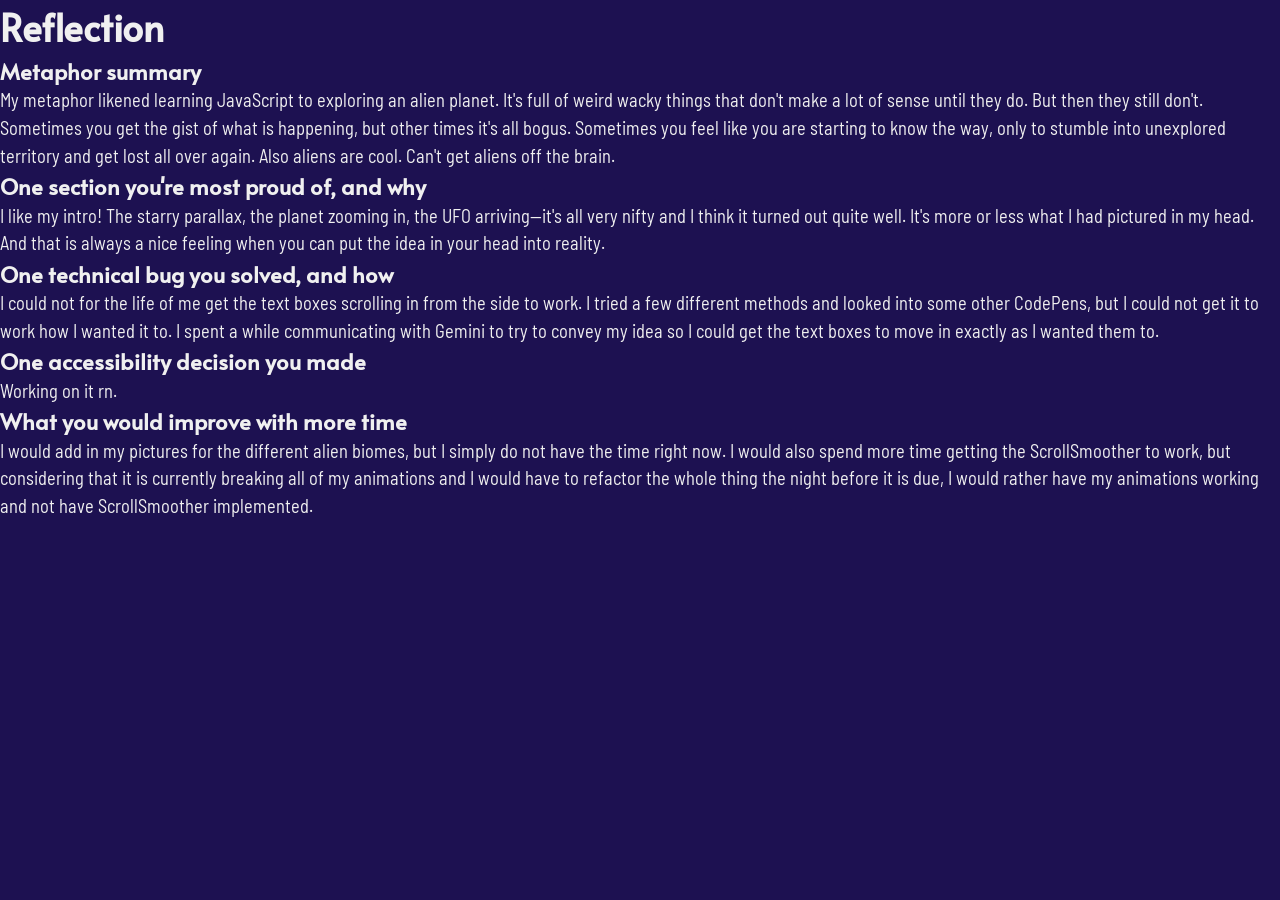
<file: lost-in-the-scroll/reflection.html>
<!DOCTYPE html>
<html lang="en">
<head>
    <meta charset="UTF-8" />
    <meta name="viewport" content="width=device-width, initial-scale=1.0" />
    <link rel="preconnect" href="https://fonts.googleapis.com" />
    <link rel="preconnect" href="https://fonts.gstatic.com" crossorigin />
    <link
      href="https://fonts.googleapis.com/css2?family=Alata&family=Barlow+Semi+Condensed:ital,wght@0,100;0,200;0,300;0,400;0,500;0,600;0,700;0,800;0,900;1,100;1,200;1,300;1,400;1,500;1,600;1,700;1,800;1,900&display=swap"
      rel="stylesheet"
    />

    <link rel="stylesheet" href="styles/reset.css" />
    <link rel="stylesheet" href="styles/variables.css" />
    <link rel="stylesheet" href="styles/styles.css" />
    <title>Reflection</title>
</head>
<body>
    <h1>Reflection</h1>
    <h3>Metaphor summary</h3>
    <p>My metaphor likened learning JavaScript to exploring an alien planet. It's full of weird wacky things that don't make a lot of sense until they do. But then they still don't. Sometimes you get the gist of what is happening, but other times it's all bogus. Sometimes you feel like you are starting to know the way, only to stumble into unexplored territory and get lost all over again. Also aliens are cool. Can't get aliens off the brain.</p>

    <h3>One section you're most proud of, and why</h3>
    <p>I like my intro! The starry parallax, the planet zooming in, the UFO arriving&mdash;it's all very nifty and I think it turned out quite well. It's more or less what I had pictured in my head. And that is always a nice feeling when you can put the idea in your head into reality.</p>

    <h3>One technical bug you solved, and how</h3>
    <p>I could not for the life of me get the text boxes scrolling in from the side to work. I tried a few different methods and looked into some other CodePens, but I could not get it to work how I wanted it to. I spent a while communicating with Gemini to try to convey my idea so I could get the text boxes to move in exactly as I wanted them to.</p>

    <h3>One accessibility decision you made</h3>
    <p>Working on it rn.</p>

    <h3>What you would improve with more time</h3>
    <p>I would add in my pictures for the different alien biomes, but I simply do not have the time right now. I would also spend more time getting the ScrollSmoother to work, but considering that it is currently breaking all of my animations and I would have to refactor the whole thing the night before it is due, I would rather have my animations working and not have ScrollSmoother implemented.</p>

</body>
</html>
</file>
<file: lost-in-the-scroll/styles/variables.css>
/* VARIABLES */
:root {
  --brightpurple:#674ae8;
  --lightpurple:#a894ff;
  --darkpurple:#31236f;
  --darkerpurple:#1d1151;
  --darkestpurple: #1a1a2e;
  --brightpink:#fc76b1;
  --mediumpink:#f25c9e;
  --lightpink:#ffbcd9;
  --darkpink:#863056;
  --brightorange:#ff8149;
  --lightorange:#ffbd9f;
  --darkorange:#73381d;
  --brightgreen:#4ff3b1;
  --lightgreen:#abf2d6;
  --darkgreen:#196144;
  --brightyellow:#ffca42;
  --lightyellow:#ffe093;
  --darkyellow:#7b601c;
  

  --background:var(--darkerpurple);
  --textbg:var(--brightyellow);
  --textbg-hover: var(--lightyellow);
  --textcolor:var(--darkpurple);
  --lenscolor:var(--darkpink);
  --colorswap-bright: var(--brightgreen);
  --colorswap-light: var(--lightgreen);
  --colorswap-bright-alt: var(--brightorange);
  --starscolor: #FFF;

  --fonts__headingfont:Alata;
  --fonts__bodyfont:Barlow Semi Condensed;
  --typesizes__bodysize:[object Object];
  --typesizes__h1size:[object Object];
  --typesizes__h2size:[object Object];
  --typesizes__h3size:[object Object];
  --typesizes__captionsize:[object Object];

  --sizes:16px;
  --sizexs:8px;
  --sizem:24px;
  --sizel:32px;
  --sizexl:48px;
  --sizexxl:64px;
}


/* LIGHT MODE */
[data-theme="light"] {
  --background:var(--brightyellow);
  --textbg:var(--darkpurple);
  --textbg-hover: var(--darkestpurple);
  --textcolor:var(--brightyellow);
  --lenscolor:var(--mediumpink);
  --colorswap-bright: var(--brightgreen);
  --colorswap-light: var(--lightgreen);
  --colorswap-bright-alt: var(--brightorange);
  --starscolor: var(--darkpurple);

}

/* DARK MODE */
[data-theme="dark"] {
   --background:var(--darkerpurple);
  --textbg:var(--brightyellow);
  --textbg-hover: var(--lightyellow);
  --textcolor:var(--darkpurple);
  --lenscolor:var(--darkpink);
  --colorswap-bright: var(--brightgreen);
  --colorswap-light: var(--lightgreen);
  --colorswap-bright-alt: var(--brightorange);
  --starscolor: #FFF;

}
</file>
<file: lost-in-the-scroll/styles/styles.css>
@import "./variables.css";
@import "./reset.css";

/*STARTER CODE*/
* {
  margin: 0;
  padding: 0;
  box-sizing: border-box;
}
html {
  scroll-behavior: auto !important; 
}

body {
  /*   font-family: system-ui, sans-serif; */
  color: #f0f0f0;
  background: var(--background);
  font-family: "Barlow Semi Condensed", system-ui, sans-serif;
  font-size: 1.15rem;
  height: auto;
}
.hidden {
  display: none;
}
/* THEME SWITCHER MENU */
.dropdown-container {
  color: var(--textcolor);
  width: fit-content;
  min-width: 80px;
  display: flex;
  flex-direction: column;
  justify-content: center;
  align-items: center;
  position: relative;
  background: var(--textbg);
  text-align: center;
  z-index: 9999;
  pointer-events: auto;
}
.menu-label {
  font-weight: 600;
  background-color: var(--textbg);
  cursor: pointer;
   transition: all 0.4s ease;
   width: 100%;
  padding: var(--sizexs);
}
.dropdown-options {
  display: none;
  position: absolute;
  background-color: var(--textbg);
  color: var(--textcolor);
  border: 1px solid (--textcolor);
  width: 100%;
  box-shadow: 0px 10px 16px 0px rgba(0,0,0,0.2);
  top: calc(100% + 5px);
  overflow: hidden;
  z-index: 10000;
  pointer-events: auto;
}
.dropdown-container.open .dropdown-options {
  display: flex;
  flex-direction: column;
}
.theme-btn {
  border: inherit;
  background: none;
  color: inherit;
  border-top: 1px solid var(--darkestpurple);
  padding: var(--sizexs);
  width: 100%;
  text-align: left;
  cursor: pointer;
  transition: background-color 0.3s ease;
}
.theme-btn:hover {
  background-color: var(--lightgreen);
  color: var(--darkpurple);
}
.theme-btn.active {
  background-color: var(--brightgreen);
  color: var(--darkpurple);
}






 /*BACKGROUND & PARALLEX ELEMENTS*/
.star-container {
  position: relative;
  height: auto;
  overflow: visible !important;
}

/* The scene container */
.parallax-scene {
  position: relative;
  height: auto;
  min-height: 600vh;
  /* overflow: hidden; */
}

/* All layers fill the scene */
.layer {
  position: absolute;
  inset: 0;
  display: flex;
  align-items: center;
  justify-content: center;
}

.star-layer {
  position: fixed;
  top: 0;
  left: 0;
  width: 100%;
  height: 100vh;
  pointer-events: none;
  z-index: -1;
}
#stars,
#stars2,
#stars3 {
  overflow: visible;
  position: fixed;
}

/* Background layer */
#stars {
  width: 1px;
  height: 1px;
}
#stars2 {
  width: 2px;
  height: 2px;
}

/* Foreground layer */
.layer--fg {
  position: absolute;
  z-index: 4;
}
#stars3 {
  width: 3px;
  height: 3px;
}
.fg-text {
  text-align: center;
  text-shadow: 2px 2px var(--background);
  position: absolute;
  top: 50vh;
  color: var(--textbg);
}
.fg-heading {
  font-size: 4rem;
  font-weight: 900;
}

/* PLANET */
#planet {
  height: 150vh;
  position: fixed;
  top: 50%;
  right: 0;
  z-index: 3;
  visibility: hidden;
  opacity: 0;
  scale:0;
}

/* LENS */
#lens {
  position: fixed;
  top: -100%;
  right: 0;
  z-index: 10;
  width: 25%;
  height: fit-content;
}
#lens image {
  display: none;
}


/*INTRO UFO SECTION & TEXT COLUMN*/
.column {
  width: 70%;
  max-width: 70%;
  position: relative;
  height: auto;
  min-height: 100vh;
  top: 200vh;
}
.chapter {
  width: 80%;
}

.text-box {
  position: absolute;
  top: 70%;
  left: 50%;
  background: var(--textbg);
  color: var(--textcolor);
  padding: var(--sizel);
  width: 90%;
  z-index: 20;
  visibility: hidden;
}

#ufo {
  width: 60%;
  display: block;
  margin-left: auto;
  margin-right: auto;
  height: auto;
  min-height: 200px;
  flex-shrink: 0;
  overflow: visible;
  will-change: transform;
  z-index: 10;
  position: relative;
}

.fire2 {
  transform-origin: top center;
  transform: translateY(-100px);
  transform: translateX(-149px);
}
.fire1, .fire2 {
  stroke: var(--colorswap-light);
}
.brightgreen{
  fill: var(--colorswap-bright);
}
.brightorange{
  fill: var(--colorswap-bright-alt);
}
.dome-reflection{
  fill: var(--colorswap-light);
}
.lens-body{
  fill: var(--lenscolor);
}

/* BOTTOM ELEMENTS */

.spacer {
  position: relative;
  z-index: 100;
  min-height: 100vh;
  height: 250vh;
  display: flex;
  align-items: center;
  justify-content: center;
  margin-top: 0;
  top: 0;
  opacity: 70%;
}
.return-to-top {
  position: fixed;
  bottom: var(--sizexl);
  right: var(--sizexl);
  padding: 15px 25px;
  background-color: var(--textbg);
  color: var(--textcolor);
  border: none;
  cursor: pointer;
  z-index: 200;
  opacity: 0;
  visibility: hidden;
  transition:
    transform 0.3s ease,
    background-color 0.3s ease;
  box-shadow: 0 10px 20px rgba(0, 0, 0, 0.3);
}

.return-to-top:hover {
  transform: scale(1.1);
  background-color: var(--textbg-hover);
}

footer p{
  color: var(--textbg);
  text-align: center;
  margin-bottom: 4rem;
}
</file>
